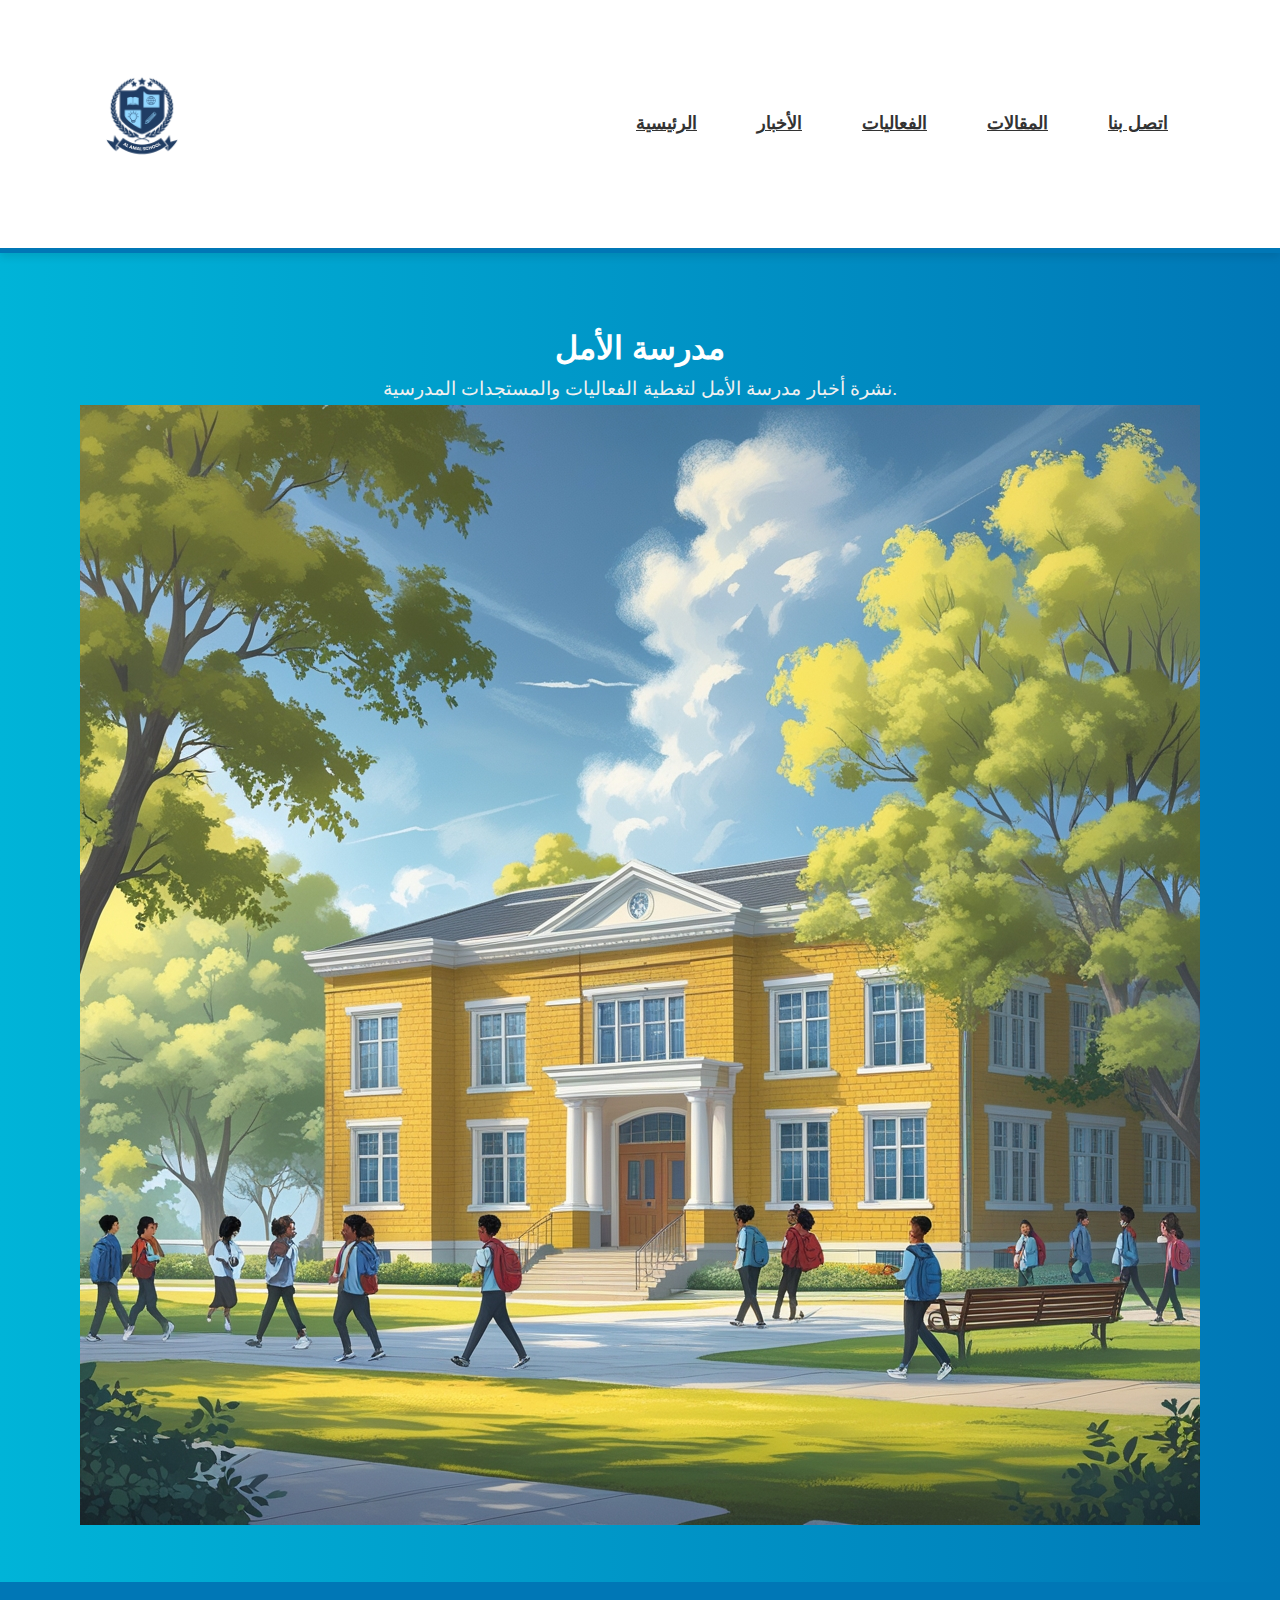
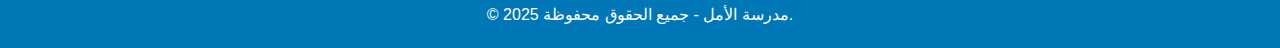
<file: index.html>
<!DOCTYPE html>
<html lang="ar">
<head>
    <meta charset="UTF-8">
    <meta name="viewport" content="width=device-width, initial-scale=1.0">
    <title>مدرسة الأمل - النشرة الإخبارية</title>
    <link rel="stylesheet" href="styles.css">
</head>
<body>

    <header>
        <div class="navbar">
            <div class="logo">
                <img src="pic2.png" alt="شعار مدرسة الأمل">
            </div>
            <nav>
                <ul>
                    <li><a href="index.html">الرئيسية</a></li>
                    <li><a href="news.html">الأخبار</a></li>
                    <li><a href="events.html">الفعاليات</a></li>
                    <li><a href="articles.html">المقالات</a></li>
                    <li><a href="contact.html">اتصل بنا</a></li>
                </ul>
            </nav>
        </div>
    </header>

    <section class="hero">
        <h1>مدرسة الأمل</h1>
        <p>نشرة أخبار مدرسة الأمل لتغطية الفعاليات والمستجدات المدرسية.</p>
        <img src="pic1.jpg" alt="صورة مدرسة الأمل">
    </section>

    <footer>
        <p>&copy; 2025 مدرسة الأمل - جميع الحقوق محفوظة.</p>
    </footer>

</body>
</html>
</file>
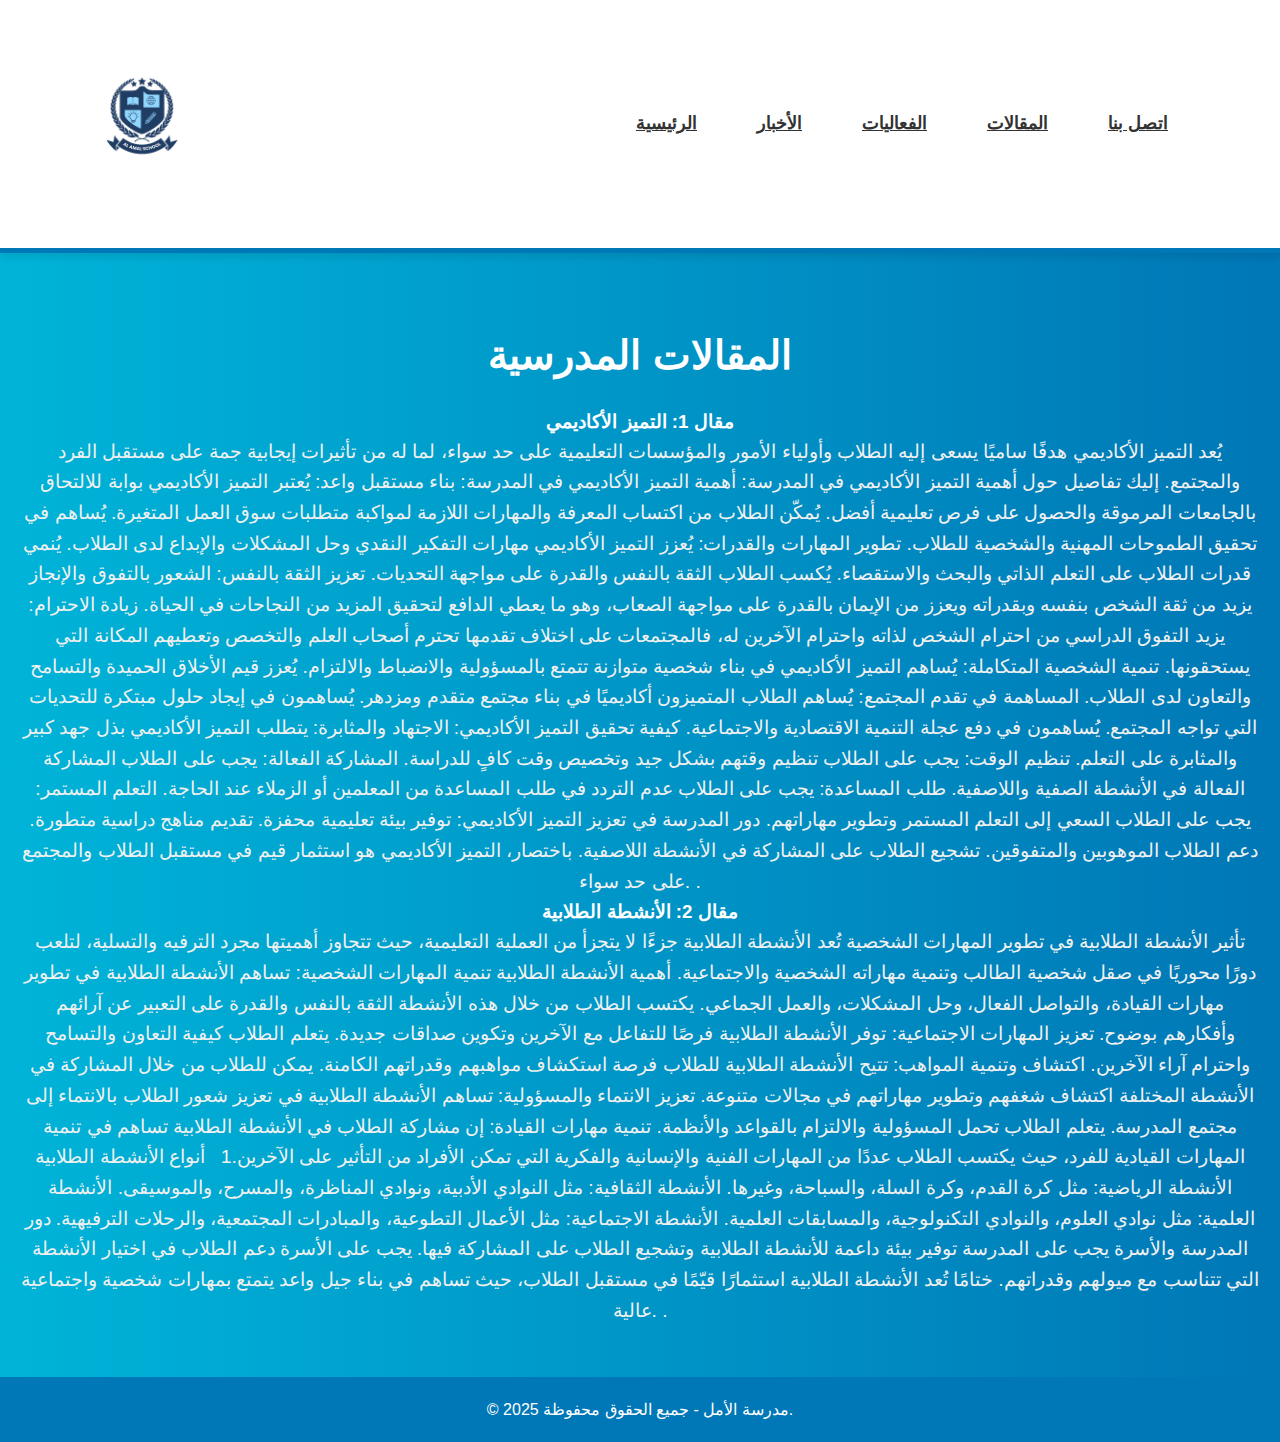
<file: articles.html>
<!DOCTYPE html>
<html lang="ar">
<head>
    <meta charset="UTF-8">
    <meta name="viewport" content="width=device-width, initial-scale=1.0">
    <title>مقالات مدرسة الأمل</title>
    <link rel="stylesheet" href="styles.css">
</head>
<body>

    <header>
        <div class="navbar">
            <div class="logo">
                <img src="pic2.png" alt="شعار مدرسة الأمل">
            </div>
            <nav>
                <ul>
                    <li><a href="index.html">الرئيسية</a></li>
                    <li><a href="news.html">الأخبار</a></li>
                    <li><a href="events.html">الفعاليات</a></li>
                    <li><a href="articles.html">المقالات</a></li>
                    <li><a href="contact.html">اتصل بنا</a></li>
                </ul>
            </nav>
        </div>
    </header>

    <section class="articles-section">
        <h2>المقالات المدرسية</h2>
        <div class="article-item">
            <h3>مقال 1: التميز الأكاديمي</h3>
            <p>يُعد التميز الأكاديمي هدفًا ساميًا يسعى إليه الطلاب وأولياء الأمور والمؤسسات التعليمية على حد سواء، لما له من تأثيرات إيجابية جمة على مستقبل الفرد والمجتمع. إليك تفاصيل حول أهمية التميز الأكاديمي في المدرسة:

                أهمية التميز الأكاديمي في المدرسة:
                
                بناء مستقبل واعد:
                يُعتبر التميز الأكاديمي بوابة للالتحاق بالجامعات المرموقة والحصول على فرص تعليمية أفضل.
                يُمكّن الطلاب من اكتساب المعرفة والمهارات اللازمة لمواكبة متطلبات سوق العمل المتغيرة.
                يُساهم في تحقيق الطموحات المهنية والشخصية للطلاب.
                تطوير المهارات والقدرات:
                يُعزز التميز الأكاديمي مهارات التفكير النقدي وحل المشكلات والإبداع لدى الطلاب.
                يُنمي قدرات الطلاب على التعلم الذاتي والبحث والاستقصاء.
                يُكسب الطلاب الثقة بالنفس والقدرة على مواجهة التحديات.
                تعزيز الثقة بالنفس:
                الشعور بالتفوق والإنجاز يزيد من ثقة الشخص بنفسه وبقدراته ويعزز من الإيمان بالقدرة على مواجهة الصعاب، وهو ما يعطي الدافع لتحقيق المزيد من النجاحات في الحياة.
                زيادة الاحترام:
                يزيد التفوق الدراسي من احترام الشخص لذاته واحترام الآخرين له، فالمجتمعات على اختلاف تقدمها تحترم أصحاب العلم والتخصص وتعطيهم المكانة التي يستحقونها.
                تنمية الشخصية المتكاملة:
                يُساهم التميز الأكاديمي في بناء شخصية متوازنة تتمتع بالمسؤولية والانضباط والالتزام.
                يُعزز قيم الأخلاق الحميدة والتسامح والتعاون لدى الطلاب.
                المساهمة في تقدم المجتمع:
                يُساهم الطلاب المتميزون أكاديميًا في بناء مجتمع متقدم ومزدهر.
                يُساهمون في إيجاد حلول مبتكرة للتحديات التي تواجه المجتمع.
                يُساهمون في دفع عجلة التنمية الاقتصادية والاجتماعية.
                كيفية تحقيق التميز الأكاديمي:
                
                الاجتهاد والمثابرة: يتطلب التميز الأكاديمي بذل جهد كبير والمثابرة على التعلم.
                تنظيم الوقت: يجب على الطلاب تنظيم وقتهم بشكل جيد وتخصيص وقت كافٍ للدراسة.
                المشاركة الفعالة: يجب على الطلاب المشاركة الفعالة في الأنشطة الصفية واللاصفية.
                طلب المساعدة: يجب على الطلاب عدم التردد في طلب المساعدة من المعلمين أو الزملاء عند الحاجة.
                التعلم المستمر: يجب على الطلاب السعي إلى التعلم المستمر وتطوير مهاراتهم.
                دور المدرسة في تعزيز التميز الأكاديمي:
                
                توفير بيئة تعليمية محفزة.
                تقديم مناهج دراسية متطورة.
                دعم الطلاب الموهوبين والمتفوقين.
                تشجيع الطلاب على المشاركة في الأنشطة اللاصفية.
                باختصار، التميز الأكاديمي هو استثمار قيم في مستقبل الطلاب والمجتمع على حد سواء.
                
                .</p>
        </div>
        <div class="article-item">
            <h3>مقال 2: الأنشطة الطلابية</h3>
            <p>تأثير الأنشطة الطلابية في تطوير المهارات الشخصية

                تُعد الأنشطة الطلابية جزءًا لا يتجزأ من العملية التعليمية، حيث تتجاوز أهميتها مجرد الترفيه والتسلية، لتلعب دورًا محوريًا في صقل شخصية الطالب وتنمية مهاراته الشخصية والاجتماعية.
                
                أهمية الأنشطة الطلابية
                
                تنمية المهارات الشخصية:
                تساهم الأنشطة الطلابية في تطوير مهارات القيادة، والتواصل الفعال، وحل المشكلات، والعمل الجماعي.
                يكتسب الطلاب من خلال هذه الأنشطة الثقة بالنفس والقدرة على التعبير عن آرائهم وأفكارهم بوضوح.
                تعزيز المهارات الاجتماعية:
                توفر الأنشطة الطلابية فرصًا للتفاعل مع الآخرين وتكوين صداقات جديدة.
                يتعلم الطلاب كيفية التعاون والتسامح واحترام آراء الآخرين.
                اكتشاف وتنمية المواهب:
                تتيح الأنشطة الطلابية للطلاب فرصة استكشاف مواهبهم وقدراتهم الكامنة.
                يمكن للطلاب من خلال المشاركة في الأنشطة المختلفة اكتشاف شغفهم وتطوير مهاراتهم في مجالات متنوعة.
                تعزيز الانتماء والمسؤولية:
                تساهم الأنشطة الطلابية في تعزيز شعور الطلاب بالانتماء إلى مجتمع المدرسة.
                يتعلم الطلاب تحمل المسؤولية والالتزام بالقواعد والأنظمة.
                تنمية مهارات القيادة:
                إن مشاركة الطلاب في الأنشطة الطلابية تساهم في تنمية المهارات القيادية للفرد، حيث يكتسب الطلاب عددًا من المهارات الفنية والإنسانية والفكرية التي تمكن الأفراد من التأثير على الآخرين.1   
                أنواع الأنشطة الطلابية
                
                الأنشطة الرياضية: مثل كرة القدم، وكرة السلة، والسباحة، وغيرها.
                الأنشطة الثقافية: مثل النوادي الأدبية، ونوادي المناظرة، والمسرح، والموسيقى.
                الأنشطة العلمية: مثل نوادي العلوم، والنوادي التكنولوجية، والمسابقات العلمية.
                الأنشطة الاجتماعية: مثل الأعمال التطوعية، والمبادرات المجتمعية، والرحلات الترفيهية.
                دور المدرسة والأسرة
                
                يجب على المدرسة توفير بيئة داعمة للأنشطة الطلابية وتشجيع الطلاب على المشاركة فيها.
                يجب على الأسرة دعم الطلاب في اختيار الأنشطة التي تتناسب مع ميولهم وقدراتهم.
                ختامًا
                
                تُعد الأنشطة الطلابية استثمارًا قيّمًا في مستقبل الطلاب، حيث تساهم في بناء جيل واعد يتمتع بمهارات شخصية واجتماعية عالية.
                
                .</p>
        </div>
    </section>

    <footer>
        <p>&copy; 2025 مدرسة الأمل - جميع الحقوق محفوظة.</p>
    </footer>

</body>
</html>
</file>
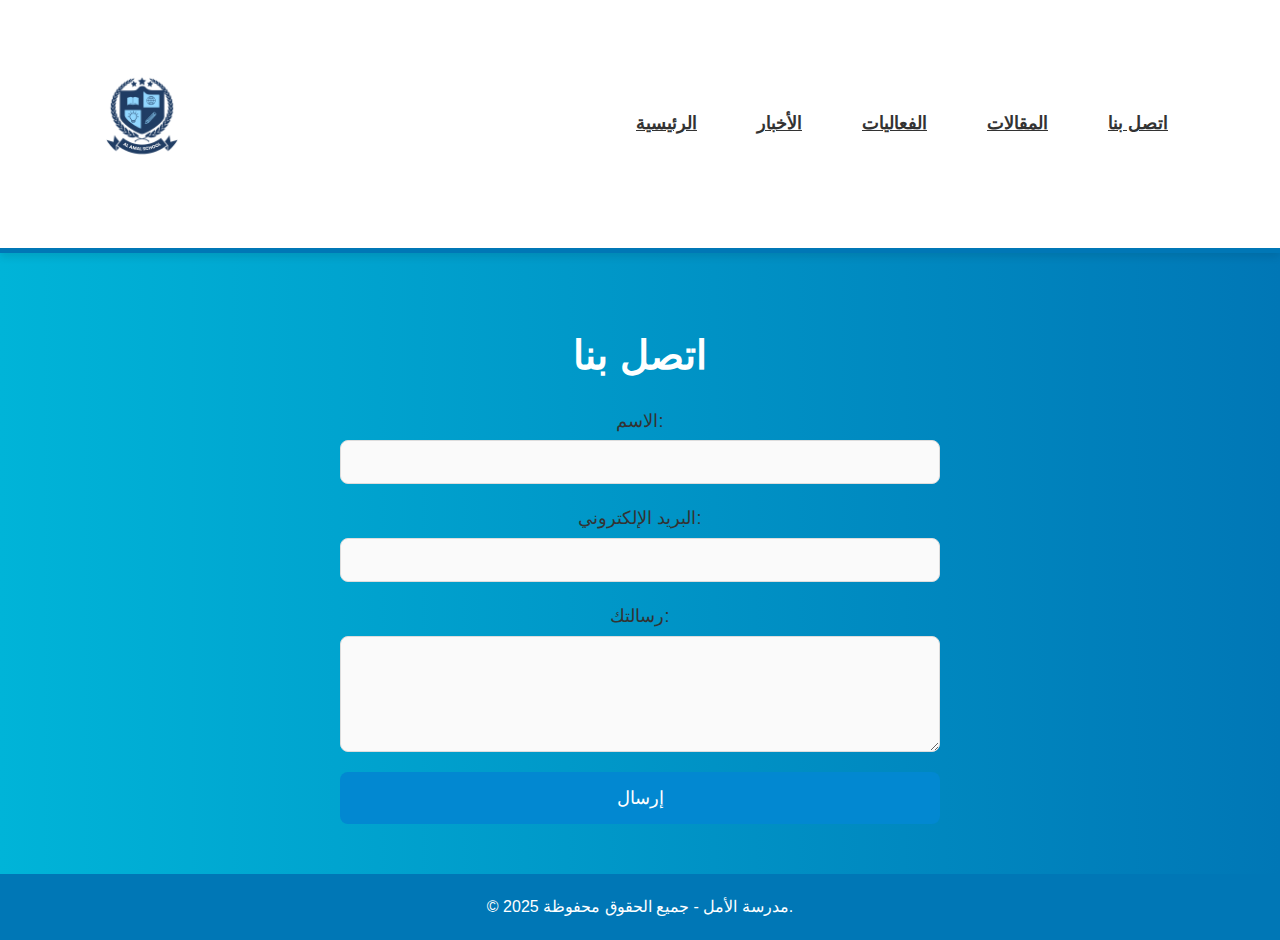
<file: contact.html>
<!DOCTYPE html>
<html lang="ar">
<head>
    <meta charset="UTF-8">
    <meta name="viewport" content="width=device-width, initial-scale=1.0">
    <title>اتصل بنا - مدرسة الأمل</title>
    <link rel="stylesheet" href="styles.css">
</head>
<body>

    <header>
        <div class="navbar">
            <div class="logo">
                <img src="pic2.png" alt="شعار مدرسة الأمل">
            </div>
            <nav>
                <ul>
                    <li><a href="index.html">الرئيسية</a></li>
                    <li><a href="news.html">الأخبار</a></li>
                    <li><a href="events.html">الفعاليات</a></li>
                    <li><a href="articles.html">المقالات</a></li>
                    <li><a href="contact.html">اتصل بنا</a></li>
                </ul>
            </nav>
        </div>
    </header>

    <section class="contact-section">
        <h2>اتصل بنا</h2>
        <form action="#">
            <label for="name">الاسم:</label>
            <input type="text" id="name" name="name" required>

            <label for="email">البريد الإلكتروني:</label>
            <input type="email" id="email" name="email" required>

            <label for="message">رسالتك:</label>
            <textarea id="message" name="message" rows="5" required></textarea>

            <button type="submit">إرسال</button>
        </form>
    </section>

    <footer>
        <p>&copy; 2025 مدرسة الأمل - جميع الحقوق محفوظة.</p>
    </footer>

</body>
</html>
</file>
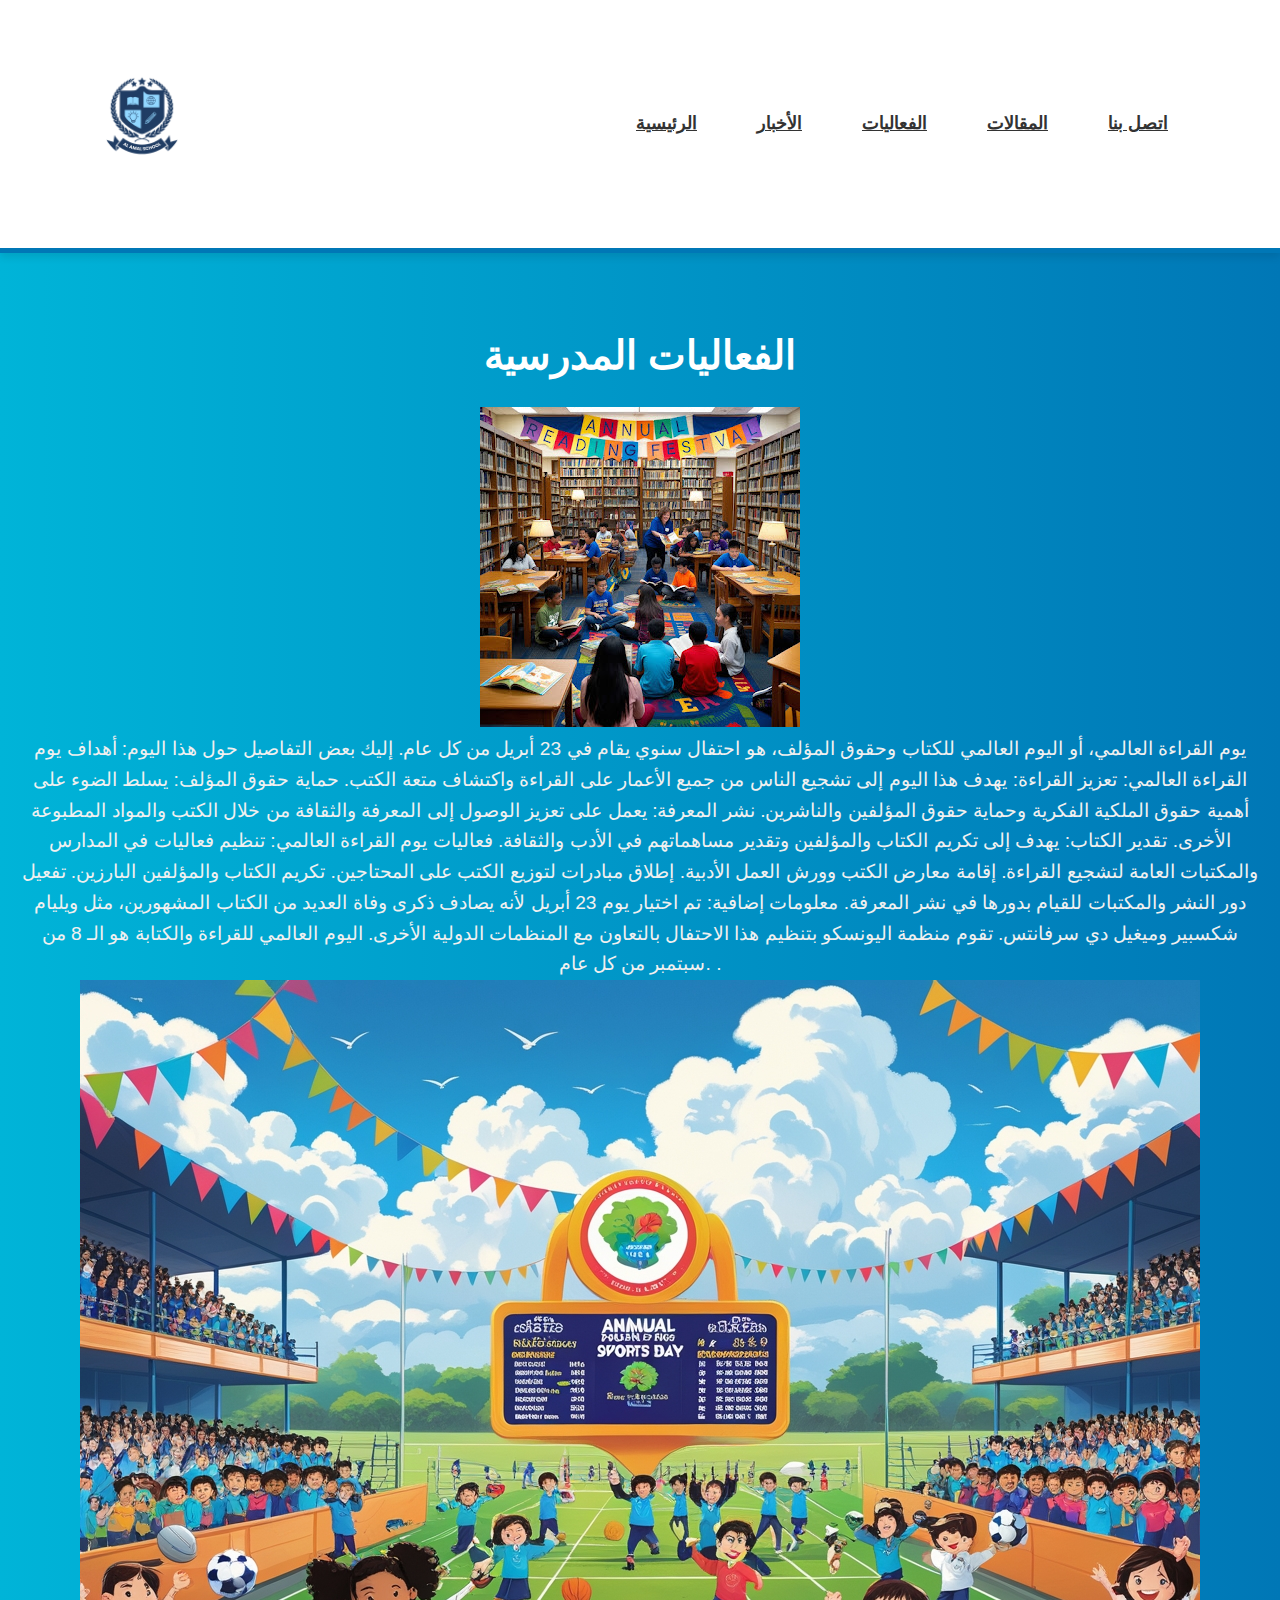
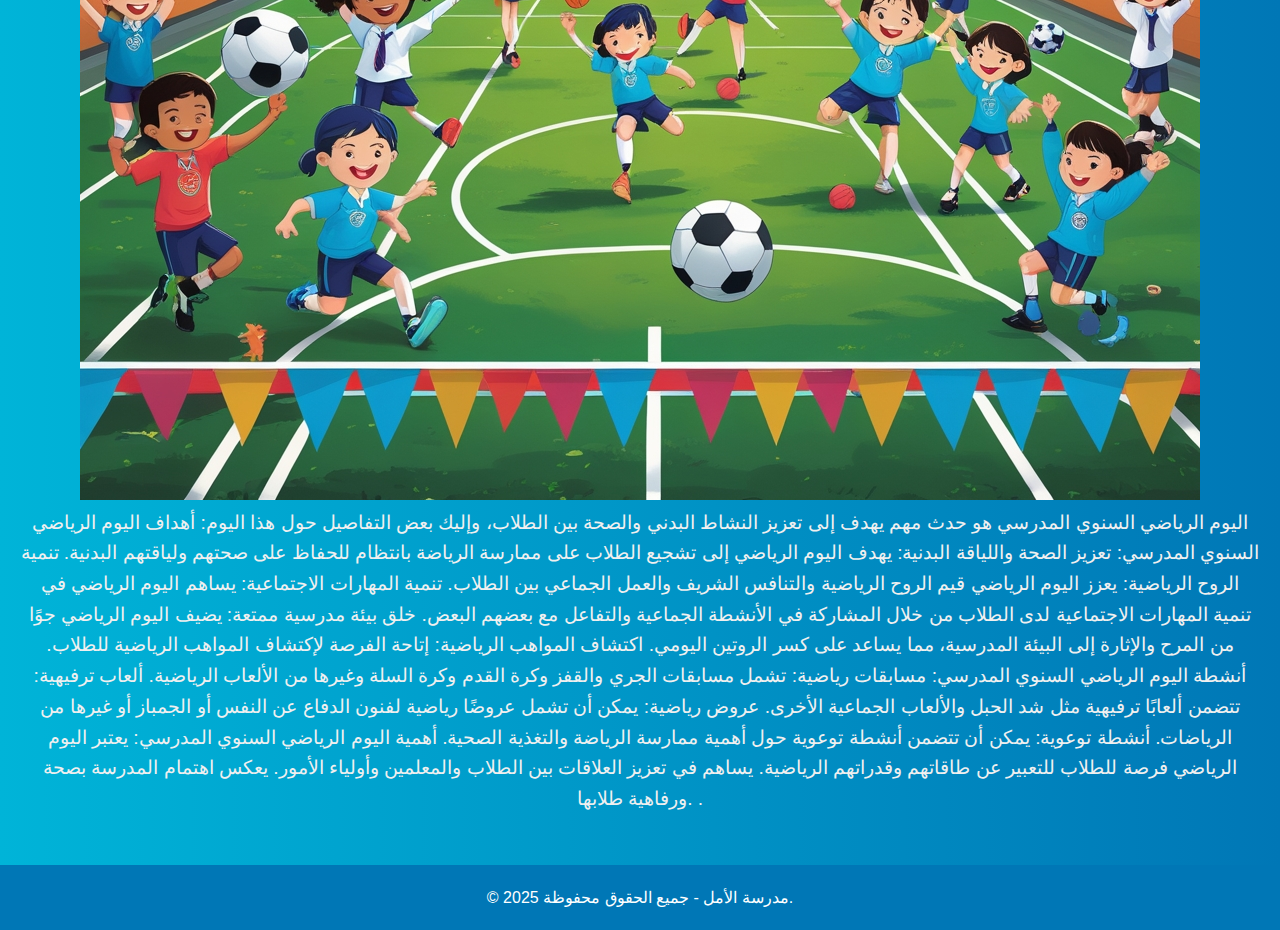
<file: events.html>
<!DOCTYPE html>
<html lang="ar">
<head>
    <meta charset="UTF-8">
    <meta name="viewport" content="width=device-width, initial-scale=1.0">
    <title>فعاليات مدرسة الأمل</title>
    <link rel="stylesheet" href="styles.css">
</head>
<body>

    <header>
        <div class="navbar">
            <div class="logo">
                <img src="pic2.png" alt="شعار مدرسة الأمل">
            </div>
            <nav>
                <ul>
                    <li><a href="index.html">الرئيسية</a></li>
                    <li><a href="news.html">الأخبار</a></li>
                    <li><a href="events.html">الفعاليات</a></li>
                    <li><a href="articles.html">المقالات</a></li>
                    <li><a href="contact.html">اتصل بنا</a></li>
                </ul>
            </nav>
        </div>
    </header>

    <section class="events-section">
        <h2>الفعاليات المدرسية</h2>
        <div class="event-item">
            <img src="pic5.jpg" alt="يوم القراءة العالمي ">
            <p>يوم القراءة العالمي، أو اليوم العالمي للكتاب وحقوق المؤلف، هو احتفال سنوي يقام في 23 أبريل من كل عام. إليك بعض التفاصيل حول هذا اليوم:

                أهداف يوم القراءة العالمي:
                
                تعزيز القراءة: يهدف هذا اليوم إلى تشجيع الناس من جميع الأعمار على القراءة واكتشاف متعة الكتب.
                حماية حقوق المؤلف: يسلط الضوء على أهمية حقوق الملكية الفكرية وحماية حقوق المؤلفين والناشرين.
                نشر المعرفة: يعمل على تعزيز الوصول إلى المعرفة والثقافة من خلال الكتب والمواد المطبوعة الأخرى.
                تقدير الكتاب: يهدف إلى تكريم الكتاب والمؤلفين وتقدير مساهماتهم في الأدب والثقافة.
                فعاليات يوم القراءة العالمي:
                
                تنظيم فعاليات في المدارس والمكتبات العامة لتشجيع القراءة.
                إقامة معارض الكتب وورش العمل الأدبية.
                إطلاق مبادرات لتوزيع الكتب على المحتاجين.
                تكريم الكتاب والمؤلفين البارزين.
                تفعيل دور النشر والمكتبات للقيام بدورها في نشر المعرفة.
                معلومات إضافية:
                
                تم اختيار يوم 23 أبريل لأنه يصادف ذكرى وفاة العديد من الكتاب المشهورين، مثل ويليام شكسبير وميغيل دي سرفانتس.
                تقوم منظمة اليونسكو بتنظيم هذا الاحتفال بالتعاون مع المنظمات الدولية الأخرى.
                اليوم العالمي للقراءة والكتابة هو الـ 8 من سبتمبر من كل عام.
                .</p>
        </div>
        <div class="event-item">
            <img src="pic7.jpg" alt="اليوم الرياضي السنوي " >
            <p>اليوم الرياضي السنوي المدرسي هو حدث مهم يهدف إلى تعزيز النشاط البدني والصحة بين الطلاب، وإليك بعض التفاصيل حول هذا اليوم:

                أهداف اليوم الرياضي السنوي المدرسي:
                
                تعزيز الصحة واللياقة البدنية:
                يهدف اليوم الرياضي إلى تشجيع الطلاب على ممارسة الرياضة بانتظام للحفاظ على صحتهم ولياقتهم البدنية.
                تنمية الروح الرياضية:
                يعزز اليوم الرياضي قيم الروح الرياضية والتنافس الشريف والعمل الجماعي بين الطلاب.
                تنمية المهارات الاجتماعية:
                يساهم اليوم الرياضي في تنمية المهارات الاجتماعية لدى الطلاب من خلال المشاركة في الأنشطة الجماعية والتفاعل مع بعضهم البعض.
                خلق بيئة مدرسية ممتعة:
                يضيف اليوم الرياضي جوًا من المرح والإثارة إلى البيئة المدرسية، مما يساعد على كسر الروتين اليومي.
                اكتشاف المواهب الرياضية:
                إتاحة الفرصة لإكتشاف المواهب الرياضية للطلاب.
                أنشطة اليوم الرياضي السنوي المدرسي:
                
                مسابقات رياضية:
                تشمل مسابقات الجري والقفز وكرة القدم وكرة السلة وغيرها من الألعاب الرياضية.
                ألعاب ترفيهية:
                تتضمن ألعابًا ترفيهية مثل شد الحبل والألعاب الجماعية الأخرى.
                عروض رياضية:
                يمكن أن تشمل عروضًا رياضية لفنون الدفاع عن النفس أو الجمباز أو غيرها من الرياضات.
                أنشطة توعوية:
                يمكن أن تتضمن أنشطة توعوية حول أهمية ممارسة الرياضة والتغذية الصحية.
                أهمية اليوم الرياضي السنوي المدرسي:
                
                يعتبر اليوم الرياضي فرصة للطلاب للتعبير عن طاقاتهم وقدراتهم الرياضية.
                يساهم في تعزيز العلاقات بين الطلاب والمعلمين وأولياء الأمور.
                يعكس اهتمام المدرسة بصحة ورفاهية طلابها.
                .</p>
        </div>
    </section>

    <footer>
        <p>&copy; 2025 مدرسة الأمل - جميع الحقوق محفوظة.</p>
    </footer>

</body>
</html>
</file>
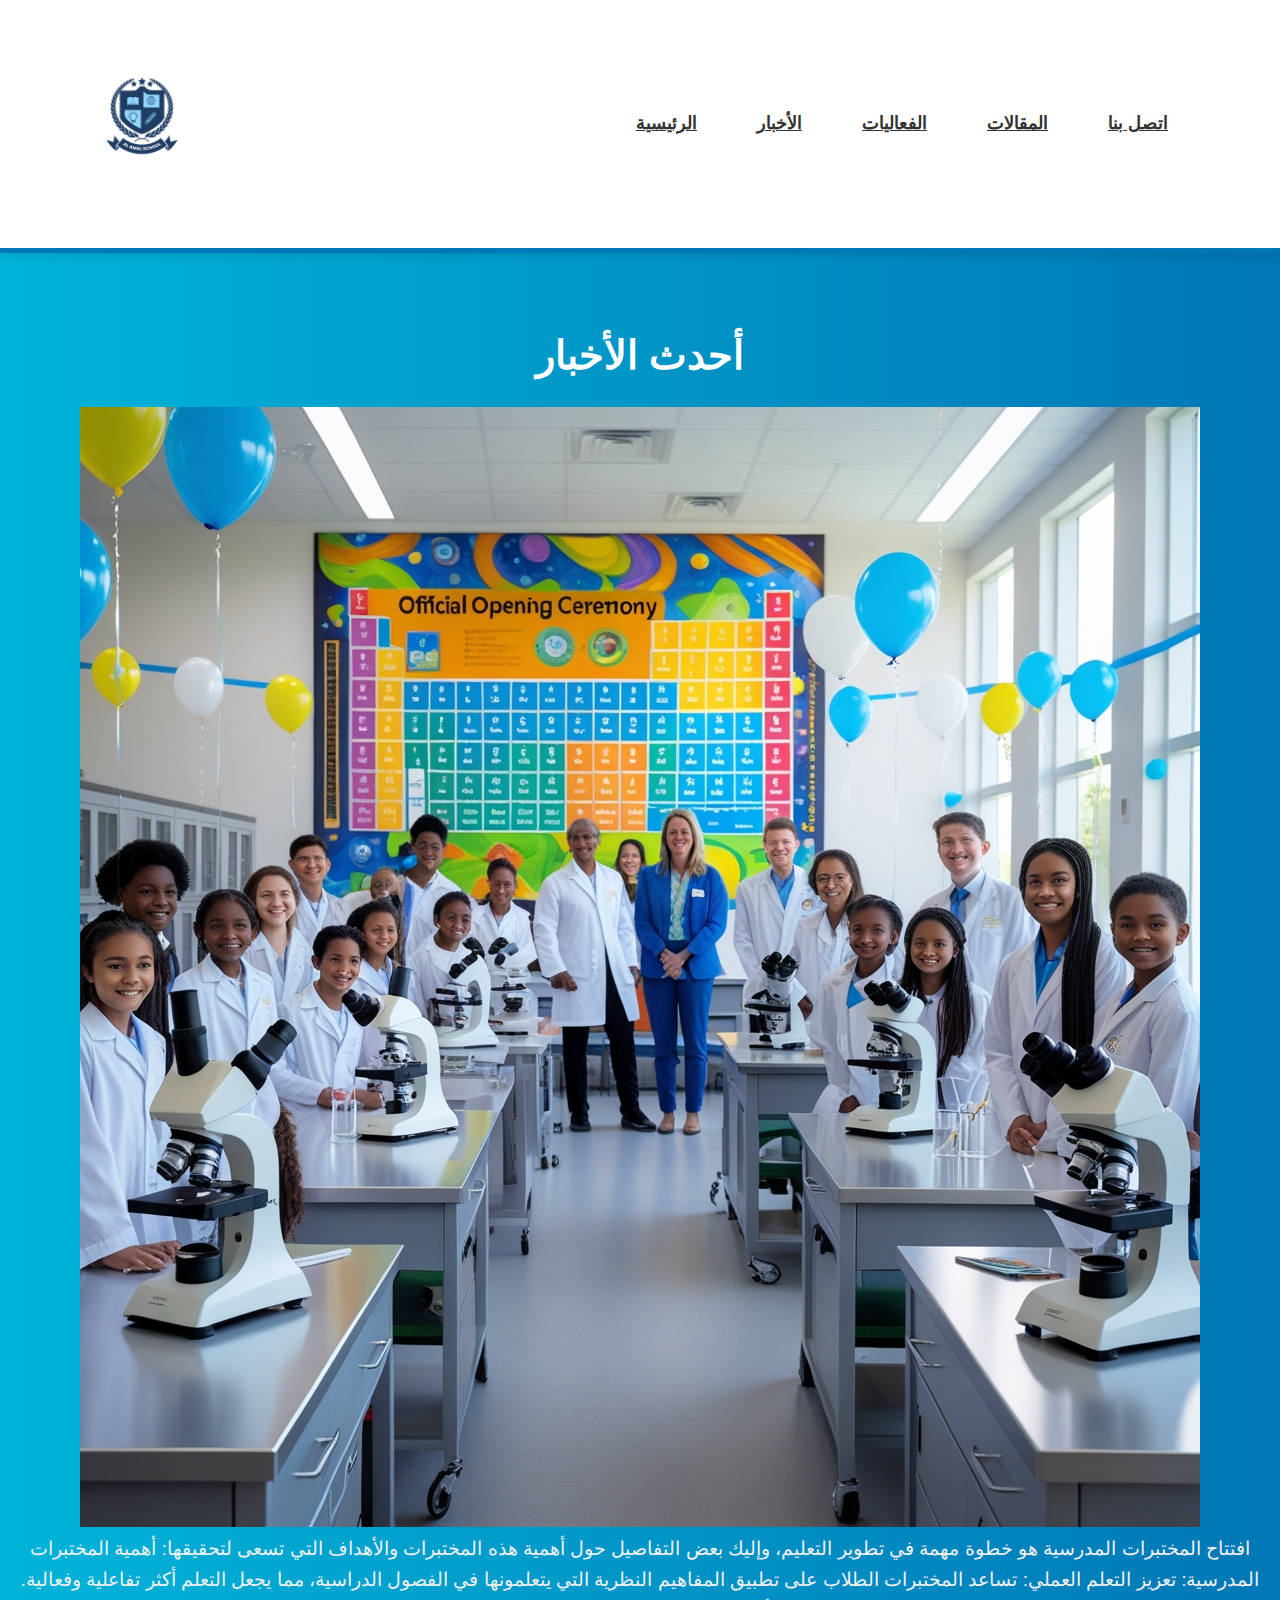
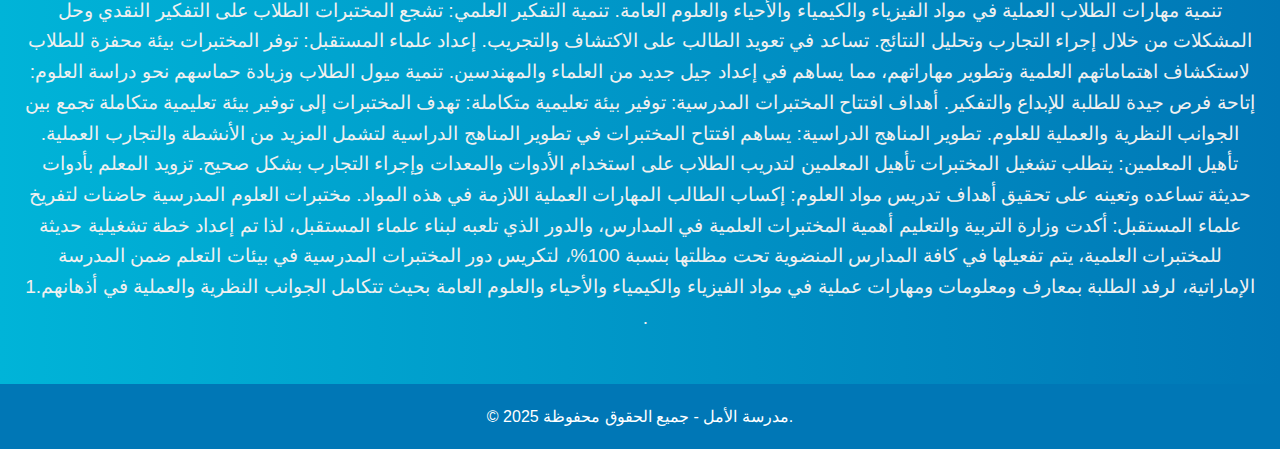
<file: news.html>
<!DOCTYPE html>
<html lang="ar">
<head>
    <meta charset="UTF-8">
    <meta name="viewport" content="width=device-width, initial-scale=1.0">
    <title>أخبار مدرسة الأمل</title>
    <link rel="stylesheet" href="styles.css">
</head>
<body>

    <header>
        <div class="navbar">
            <div class="logo">
                <img src="pic2.png" alt="شعار مدرسة الأمل">
            </div>
            <nav>
                <ul>
                    <li><a href="index.html">الرئيسية</a></li>
                    <li><a href="news.html">الأخبار</a></li>
                    <li><a href="events.html">الفعاليات</a></li>
                    <li><a href="articles.html">المقالات</a></li>
                    <li><a href="contact.html">اتصل بنا</a></li>
                </ul>
            </nav>
        </div>
    </header>

    <section class="news-section">
        <h2>أحدث الأخبار</h2>
        <div class="news-item">
            <img src="pic8.jpg" alt="مختبرات جديدة">
            <p>افتتاح المختبرات المدرسية هو خطوة مهمة في تطوير التعليم، وإليك بعض التفاصيل حول أهمية هذه المختبرات والأهداف التي تسعى لتحقيقها:

                أهمية المختبرات المدرسية:
                
                تعزيز التعلم العملي:
                تساعد المختبرات الطلاب على تطبيق المفاهيم النظرية التي يتعلمونها في الفصول الدراسية، مما يجعل التعلم أكثر تفاعلية وفعالية.
                تنمية مهارات الطلاب العملية في مواد الفيزياء والكيمياء والأحياء والعلوم العامة.
                تنمية التفكير العلمي:
                تشجع المختبرات الطلاب على التفكير النقدي وحل المشكلات من خلال إجراء التجارب وتحليل النتائج.
                تساعد في تعويد الطالب على الاكتشاف والتجريب.
                إعداد علماء المستقبل:
                توفر المختبرات بيئة محفزة للطلاب لاستكشاف اهتماماتهم العلمية وتطوير مهاراتهم، مما يساهم في إعداد جيل جديد من العلماء والمهندسين.
                تنمية ميول الطلاب وزيادة حماسهم نحو دراسة العلوم:
                إتاحة فرص جيدة للطلبة للإبداع والتفكير.
                أهداف افتتاح المختبرات المدرسية:
                
                توفير بيئة تعليمية متكاملة:
                تهدف المختبرات إلى توفير بيئة تعليمية متكاملة تجمع بين الجوانب النظرية والعملية للعلوم.
                تطوير المناهج الدراسية:
                يساهم افتتاح المختبرات في تطوير المناهج الدراسية لتشمل المزيد من الأنشطة والتجارب العملية.
                تأهيل المعلمين:
                يتطلب تشغيل المختبرات تأهيل المعلمين لتدريب الطلاب على استخدام الأدوات والمعدات وإجراء التجارب بشكل صحيح.
                تزويد المعلم بأدوات حديثة تساعده وتعينه على تحقيق أهداف تدريس مواد العلوم:
                إكساب الطالب المهارات العملية اللازمة في هذه المواد.
                مختبرات العلوم المدرسية حاضنات لتفريخ علماء المستقبل:
                
                أكدت وزارة التربية والتعليم أهمية المختبرات العلمية في المدارس، والدور الذي تلعبه لبناء علماء المستقبل، لذا تم إعداد خطة تشغيلية حديثة للمختبرات العلمية، يتم تفعيلها في كافة المدارس المنضوية تحت مظلتها بنسبة 100%، لتكريس دور المختبرات المدرسية في بيئات التعلم ضمن المدرسة الإماراتية، لرفد الطلبة بمعارف ومعلومات ومهارات عملية في مواد الفيزياء والكيمياء والأحياء والعلوم العامة بحيث تتكامل الجوانب النظرية والعملية في أذهانهم.1   
                .</p>
        </div>
       
    </section>

    <footer>
        <p>&copy; 2025 مدرسة الأمل - جميع الحقوق محفوظة.</p>
    </footer>

</body>
</html>
</file>
<file: styles.css>
* {
    margin: 0;
    padding: 0;
    box-sizing: border-box;
    font-family: 'Arial', sans-serif;
}

body {
    background: linear-gradient(to right, #00b4d8, #0077b6); /* تدرجات اللون الأزرق */
    color: #fff;
    font-size: 16px;
    line-height: 1.6;
}

header {
    background-color: #ffffff;
    padding: 20px 0;
    box-shadow: 0 4px 8px rgba(0, 0, 0, 0.1);
}

.navbar {
    display: flex;
    justify-content: space-between;
    align-items: center;
    width: 90%;
    margin: 0 auto;
}

.navbar .logo img {
    width: 120px;
}

nav ul {
    list-style-type: none;
    display: flex;
}

nav ul li {
    margin: 0 15px;
}

nav ul li a {
    font-weight: 600;
    color: #333;
    font-size: 18px;
    padding: 10px 15px;
    border-radius: 5px;
    transition: background-color 0.3s;
}

nav ul li a:hover {
    background-color: #0288d1;
    color: #fff;
}

header {
    text-align: center;
    padding: 50px 20px;
    background: #ffffff;
    color: #0077b6;
    margin-bottom: 20px;
    border-bottom: 5px solid #0077b6;
}

header h1 {
    font-size: 3rem;
    margin-bottom: 20px;
}

header img {
    width: 100px;
    margin-bottom: 20px;
}

section {
    padding: 50px 20px;
    text-align: center;
}

section h2 {
    font-size: 2.5rem;
    margin-bottom: 20px;
}

section p {
    font-size: 1.2rem;
    color: #f0f0f0;
}

.contact-section form {
    display: flex;
    flex-direction: column;
    max-width: 600px;
    margin: 0 auto;
}

.contact-section label {
    font-size: 18px;
    color: #333;
    margin-bottom: 5px;
}

.contact-section input,
.contact-section textarea {
    padding: 12px;
    margin-bottom: 20px;
    font-size: 16px;
    border: 1px solid #ddd;
    border-radius: 8px;
    background-color: #fafafa;
}

.contact-section button {
    background-color: #0288d1;
    color: white;
    font-size: 18px;
    padding: 15px;
    border: none;
    border-radius: 8px;
    cursor: pointer;
    transition: background-color 0.3s ease;
}

.contact-section button:hover {
    background-color: #0277bd;
}

.card-container {
    display: grid;
    grid-template-columns: repeat(3, 1fr);
    gap: 30px;
    margin-top: 50px;
}

.card-item {
    background: linear-gradient(to right, #00b4d8, #0077b6);
    padding: 20px;
    border-radius: 8px;
    box-shadow: 0 4px 12px rgba(0, 0, 0, 0.1);
    transition: transform 0.3s ease;
}

.card-item:hover {
    transform: translateY(-10px);
}

.card-item h3 {
    font-size: 1.8rem;
    color: white;
    margin-bottom: 15px;
}

.card-item p {
    font-size: 1rem;
    color: #f0f0f0;
}

footer {
    background-color: #0077b6;
    color: white;
    padding: 20px 0;
    text-align: center;
    font-size: 1rem;
}

footer a {
    color: #ffffff;
    text-decoration: none;
    font-weight: bold;
}

footer a:hover {
    color: #ffcc00;
}
</file>
